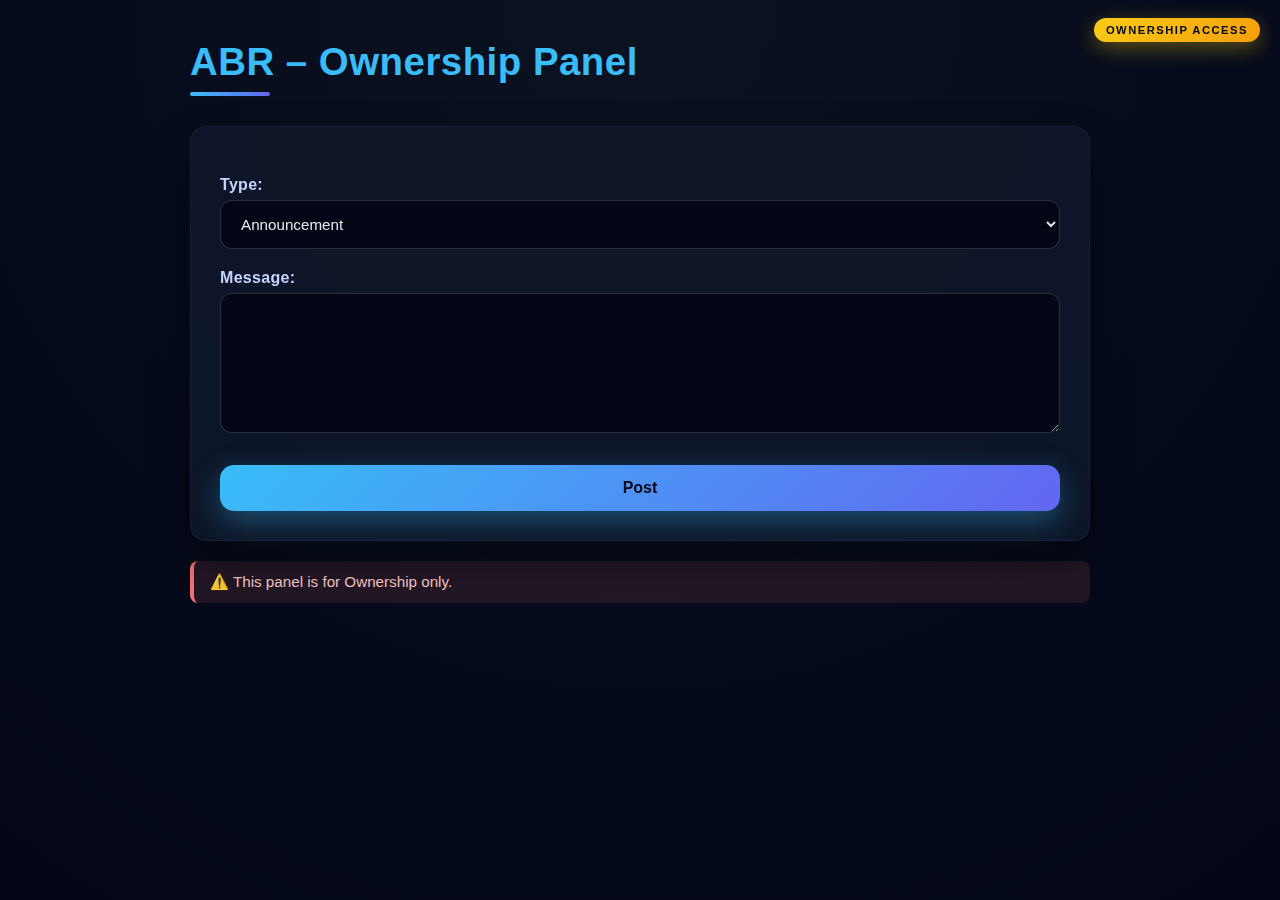
<file: index.html>
<!DOCTYPE html>
<html>
<head>
  <title>ABR Ownership Panel</title>

</head>
<link rel="stylesheet" href="style.css">
<body>

<h1>ABR – Ownership Panel</h1>

<form name="abr-posts" method="POST" data-netlify="true">
  <input type="hidden" name="form-name" value="abr-posts">

  <label>Type:</label>
  <select name="type">
    <option>Announcement</option>
    <option>Score</option>
    <option>Note</option>
  </select>

  <label>Message:</label>
  <textarea name="message" required></textarea>

  <button type="submit">Post</button>
</form>

<p class="warn">⚠️ This panel is for Ownership only.</p>

</body>
</html>
</file>
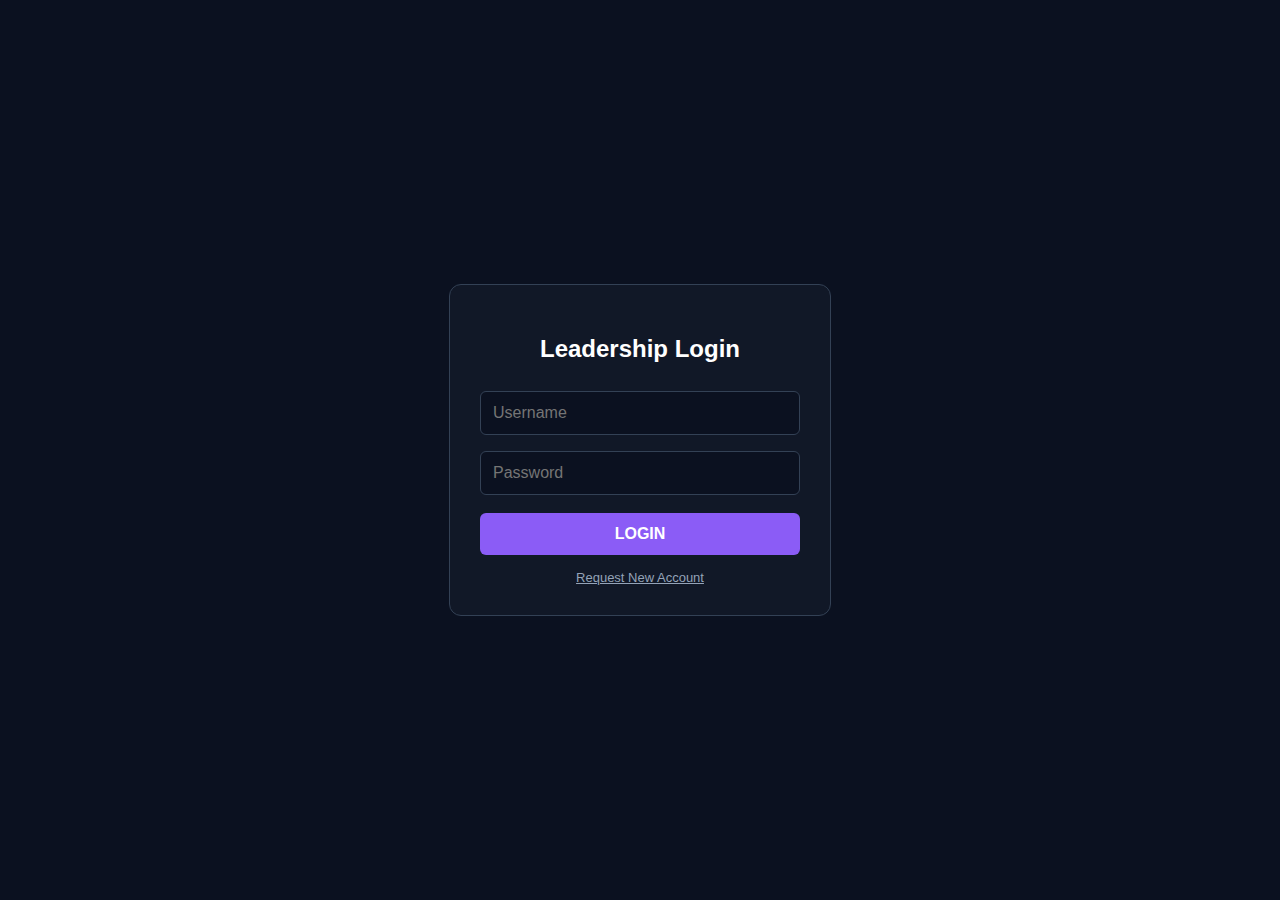
<file: leadership/index.html>
<!DOCTYPE html>
<html>
<head>
    <title>RP Admin | Leadership</title>
    <meta name="viewport" content="width=device-width, initial-scale=1.0">
    <style>
        :root { --bg: #0b1120; --side: #111827; --accent: #8b5cf6; --text: #94a3b8; --points: #10b981; }
        body { margin: 0; display: flex; height: 100vh; background: var(--bg); color: white; font-family: sans-serif; }
        
        #authOverlay { position: fixed; top: 0; left: 0; width: 100%; height: 100%; background: var(--bg); display: flex; justify-content: center; align-items: center; z-index: 10000; }
        .auth-card { background: var(--side); padding: 30px; border-radius: 12px; border: 1px solid #334155; width: 320px; text-align: center; }
        
        .sidebar { width: 250px; background: var(--side); padding: 20px; border-right: 1px solid #1e293b; display: flex; flex-direction: column; flex-shrink: 0; }
        .logo { font-weight: bold; font-size: 1.2rem; margin-bottom: 30px; color: var(--accent); }
        .nav-item { padding: 12px; border-radius: 8px; color: var(--text); cursor: pointer; transition: 0.2s; margin-bottom: 5px; text-decoration: none; display: block; }
        .nav-item:hover { background: #1e293b; color: white; }
        .nav-item.active { background: var(--accent); color: white; }
        
        .main { flex: 1; padding: 40px; overflow-y: auto; }
        .card { background: #1e293b; padding: 25px; border-radius: 12px; max-width: 600px; display: none; border: 1px solid #334155; }
        .card.active { display: block; }
        
        label { display: block; margin-top: 15px; font-size: 14px; color: var(--text); }
        input, textarea, select { width: 100%; padding: 12px; margin: 8px 0; background: #0b1120; border: 1px solid #334155; color: white; border-radius: 6px; box-sizing: border-box; font-size: 16px; }
        button { background: var(--accent); color: white; border: none; padding: 12px 20px; border-radius: 6px; cursor: pointer; font-weight: bold; width: 100%; font-size: 16px; margin-top: 10px; }
        button:hover { opacity: 0.9; }

        .public-btn { border: 1px solid var(--accent); color: var(--accent); background: transparent; margin-top: auto; text-align: center; }
        .public-btn:hover { background: var(--accent); color: white; }

        /* Styles for Register Toggle */
        .auth-toggle { margin-top: 15px; font-size: 13px; color: var(--text); cursor: pointer; text-decoration: underline; }

        @media (max-width: 768px) {
            body { flex-direction: column; height: auto; }
            .sidebar { width: 100%; border-right: none; border-bottom: 1px solid #1e293b; box-sizing: border-box; }
            .main { padding: 20px; }
        }
    </style>
</head>
<body>

    <div id="authOverlay">
        <div class="auth-card" id="loginBox">
            <h2>Leadership Login</h2>
            <input type="text" id="authUser" placeholder="Username">
            <input type="password" id="authPass" placeholder="Password">
            <button onclick="handleAuth()">LOGIN</button>
            <div class="auth-toggle" onclick="toggleAuth(true)">Request New Account</div>
        </div>

        <div class="auth-card" id="registerBox" style="display: none;">
            <h2>Account Request</h2>
            <p style="font-size: 12px; color: var(--text);">Submit for Ownership Approval</p>
            <input type="text" id="regUser" placeholder="Requested Username">
            <input type="password" id="regPass" placeholder="Requested Password">
            <button onclick="handleRegister()" style="background: #0ea5e9;">SUBMIT REQUEST</button>
            <div class="auth-toggle" onclick="toggleAuth(false)">Back to Login</div>
        </div>
    </div>

    <div class="sidebar">
        <div class="logo">👮 Management</div>
        <div id="userDisplay" style="font-size: 12px; color: var(--accent); margin-bottom: 20px;">Waiting for login...</div>
        
        <div class="nav-item active" onclick="showTab('strikeTab', this)">⚖️ Issue Strike</div>
        <div class="nav-item" onclick="showTab('pointsTab', this)">⭐ Award Points</div>
        <div class="nav-item" onclick="showTab('requestTab', this)">📩 Request Action</div>
        <div class="nav-item" onclick="showTab('loaViewTab', this)">✈️ View LOA List</div>

        <a href="../view/index.html" target="_blank" class="nav-item public-btn">📋 View Public Logs</a>
    </div>

    <div class="main">
        <div id="strikeTab" class="card active">
            <h2>Issue Staff Punishment</h2>
            <label>Target Staff:</label>
            <select id="target" class="staff-select"><option>Loading...</option></select>
            <label>Punishment Level:</label>
            <select id="lvl">
                <option>Verbal Warning</option>
                <option>Warning</option>
                <option>S1</option><option>S2</option><option>S3</option>
            </select>
            <textarea id="res" rows="4" placeholder="Reason for strike..."></textarea>
            <button onclick="sendStrike()">SUBMIT STRIKE</button>
        </div>

        <div id="pointsTab" class="card">
            <h2>Award Admin Points</h2>
            <label>Target Staff:</label>
            <select id="pointTarget" class="staff-select"><option>Loading...</option></select>
            <label>Award Amount:</label>
            <select id="pointAmount">
                <option value="5">Weekly Requirement (+5)</option>
                <option value="10">High Activity (+10)</option>
                <option value="20">Event Hosting (+20)</option>
                <option value="-10">Minor Infraction (-10)</option>
            </select>
            <textarea id="pointReason" rows="2" placeholder="Notes (Optional)"></textarea>
            <button onclick="sendPoints()" style="background: var(--points);">AWARD POINTS</button>
        </div>

        <div id="requestTab" class="card">
            <h2>Request Management Action</h2>
            <label>Target Staff:</label>
            <select id="reqTarget" class="staff-select"><option>Loading...</option></select>
            <label>Action Type:</label>
            <select id="reqType">
                <option value="Demotion">Demotion</option>
                <option value="Firing">Firing</option>
                <option value="Promotion">Promotion</option>
            </select>
            <textarea id="reqRes" rows="4" placeholder="Detailed reason..."></textarea>
            <button onclick="sendRequest()" style="background: #ec4899;">SEND REQUEST</button>
        </div>

        <div id="loaViewTab" class="card">
            <h2>Current Staff on LOA</h2>
            <div id="loaList">Loading list...</div>
            <button onclick="loadLOA()" style="background: #334155; font-size: 12px;">Refresh List</button>
        </div>
    </div>

    <script>
        const API_POST = 'https://script.google.com/macros/s/AKfycbyPN_k8nOvCChGhKoRDZzahzw_x1JffS7rw28sIodiWqzxccaR4r_UkgB2osouXKYjF_Q/exec'; 
        let CURRENT_USER = ""; 

        // Toggle between Login and Register UI
        function toggleAuth(isRegister) {
            document.getElementById('loginBox').style.display = isRegister ? 'none' : 'block';
            document.getElementById('registerBox').style.display = isRegister ? 'block' : 'none';
        }

        // Send Registration Request to the "pending" sheet
        async function handleRegister() {
            const user = document.getElementById('regUser').value;
            const pass = document.getElementById('regPass').value;
            if(!user || !pass) return alert("Fill in all fields");

            const payload = { 
                sheet: 'pending', 
                values: [user, pass, "PENDING", new Date().toLocaleString()] 
            };

            try {
                await fetch(API_POST, { method: 'POST', mode: 'no-cors', body: JSON.stringify(payload) });
                alert("Request sent! Ownership will review your account.");
                toggleAuth(false);
            } catch(e) { alert("Error sending request."); }
        }

        async function handleAuth() {
            const user = document.getElementById('authUser').value;
            const pass = document.getElementById('authPass').value;
            if(!user || !pass) return alert("Enter credentials");

            try {
                const res = await fetch(`${API_POST}?action=login&user=${user}&pass=${pass}`);
                const data = await res.json();
                if(data.status === "success") {
                    CURRENT_USER = user;
                    document.getElementById('userDisplay').innerText = "Logged in as: " + user;
                    document.getElementById('authOverlay').style.display = 'none';
                    loadStaffDropdowns();
                } else {
                    alert("Access Denied");
                }
            } catch(e) { alert("Connection Error"); }
        }

        async function loadStaffDropdowns() {
            try {
                const res = await fetch(API_POST + '?sheet=staff');
                const staffData = await res.json();
                const dropdowns = document.querySelectorAll('.staff-select');
                let options = staffData.map(s => `<option value="${s.name}">${s.name}</option>`).join('');
                dropdowns.forEach(select => select.innerHTML = options);
            } catch (e) { console.error("Dropdown error", e); }
        }

        function showTab(tabId, el) {
            document.querySelectorAll('.card').forEach(c => c.classList.remove('active'));
            document.querySelectorAll('.nav-item').forEach(n => n.classList.remove('active'));
            document.getElementById(tabId).classList.add('active');
            el.classList.add('active');
            if(tabId === 'loaViewTab') loadLOA();
        }

        async function sendStrike() {
            const payload = { sheet: 'strikes', values: [document.getElementById('target').value, document.getElementById('lvl').value, document.getElementById('res').value, new Date().toLocaleString(), CURRENT_USER] };
            await fetch(API_POST, { method: 'POST', mode: 'no-cors', body: JSON.stringify(payload) });
            alert("Strike Logged Successfully!");
        }

        async function sendPoints() {
            const payload = { sheet: 'points', values: [document.getElementById('pointTarget').value, document.getElementById('pointAmount').value, document.getElementById('pointReason').value, new Date().toLocaleString(), CURRENT_USER] };
            await fetch(API_POST, { method: 'POST', mode: 'no-cors', body: JSON.stringify(payload) });
            alert("Points Updated!");
        }

        async function sendRequest() {
            const payload = { sheet: 'requests', values: [document.getElementById('reqTarget').value, document.getElementById('reqType').value, document.getElementById('reqRes').value, "PENDING", new Date().toLocaleString(), CURRENT_USER] };
            await fetch(API_POST, { method: 'POST', mode: 'no-cors', body: JSON.stringify(payload) });
            alert("Request Sent to High Command!");
        }

        async function loadLOA() {
            const container = document.getElementById('loaList');
            try {
                const res = await fetch(API_POST + '?sheet=loa');
                const data = await res.json();
                if(!data.length) { container.innerHTML = "No active LOAs."; return; }
                let html = `<table style="width:100%; border-collapse: collapse;"><tr><th style="text-align:left; color:var(--accent);">Name</th><th style="text-align:left; color:var(--accent);">Reason</th></tr>`;
                data.forEach(i => { html += `<tr style="border-bottom: 1px solid #1e293b;"><td style="padding:8px 0;">${i.name}</td><td style="padding:8px 0;">${i.reason}</td></tr>`; });
                html += `</table>`;
                container.innerHTML = html;
            } catch (e) { container.innerHTML = "Error loading LOAs."; }
        }
    </script>
</body>
</html>
</file>
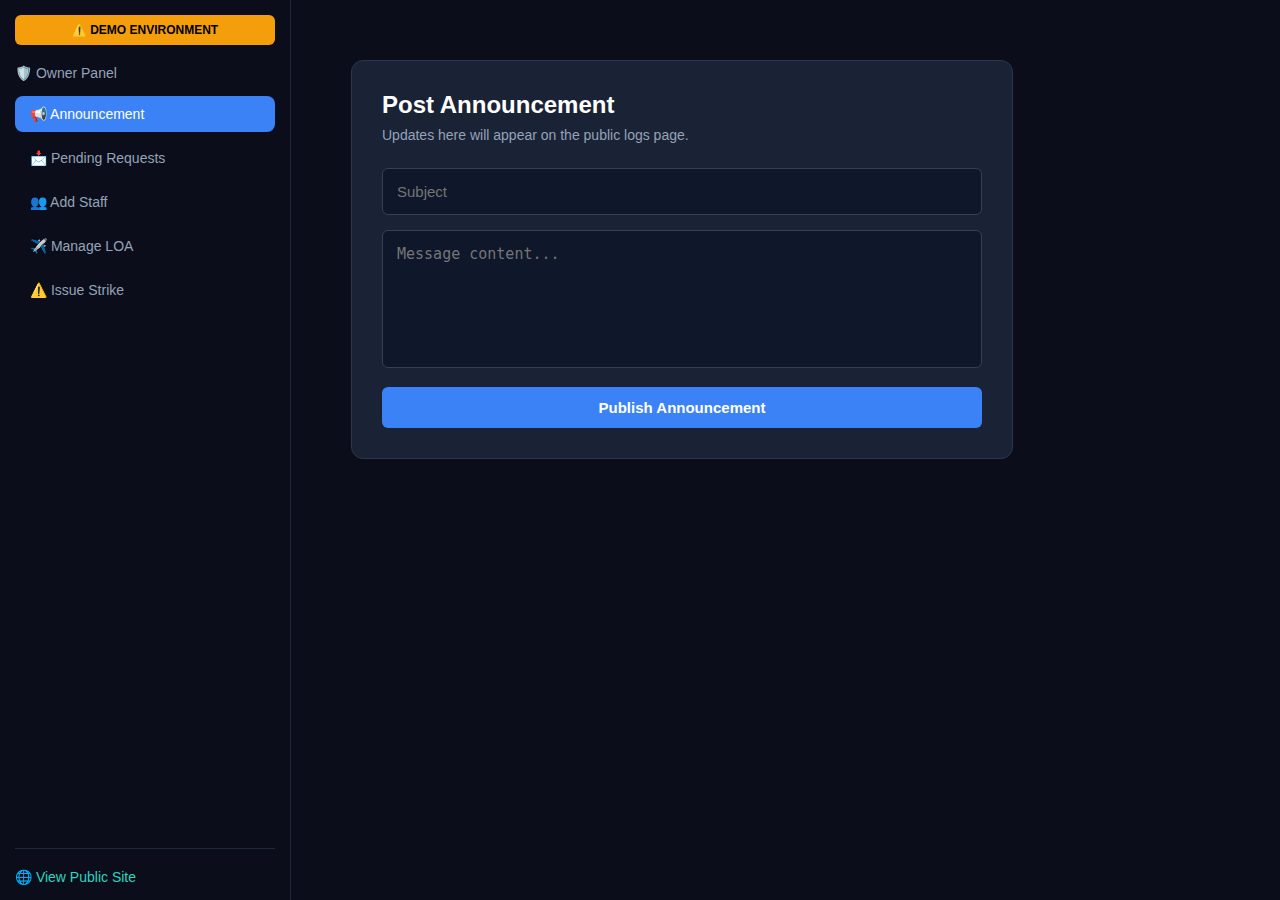
<file: owner.ship.team/index.html>
<!DOCTYPE html>
<html>
<head>
    <title>Owner Panel | Management</title>
    <meta name="viewport" content="width=device-width, initial-scale=1.0">
    <style>
        :root { 
            --bg: #0b0e1a; 
            --side: #111827; 
            --card-bg: #1e293b; 
            --accent: #3b82f6; 
            --text: #94a3b8; 
            --input: #0f172a;
            --demo-gold: #f59e0b;
        }
        body { margin: 0; display: flex; height: 100vh; background: var(--bg); color: white; font-family: 'Segoe UI', Tahoma, Geneva, Verdana, sans-serif; }
        .sidebar { width: 260px; background: var(--bg); padding: 15px; display: flex; flex-direction: column; border-right: 1px solid #1e293b; }
        .demo-banner { background: var(--demo-gold); color: black; padding: 8px; border-radius: 6px; font-weight: bold; font-size: 12px; margin-bottom: 20px; text-align: center; }
        .owner-label { color: var(--text); font-size: 14px; margin-bottom: 15px; display: flex; align-items: center; gap: 8px; }
        .nav-item { padding: 10px 15px; border-radius: 8px; color: var(--text); cursor: pointer; transition: 0.2s; margin-bottom: 8px; display: flex; align-items: center; gap: 10px; font-size: 14px; }
        .nav-item:hover { background: #1e293b; color: white; }
        .nav-item.active { background: var(--accent); color: white; }
        .view-site { margin-top: auto; color: #2dd4bf; border-top: 1px solid #1e293b; padding-top: 20px; text-decoration: none; display: flex; align-items: center; gap: 10px; font-size: 14px; }
        .main { flex: 1; padding: 60px; display: flex; flex-direction: column; align-items: flex-start; }
        .card { background: #1a2236; padding: 30px; border-radius: 12px; width: 100%; max-width: 600px; display: none; border: 1px solid #2d3748; }
        .card.active { display: block; }
        h2 { margin-top: 0; font-size: 24px; margin-bottom: 8px; }
        .subtitle { color: var(--text); font-size: 14px; margin-bottom: 25px; }
        input, textarea, select { width: 100%; padding: 14px; margin-bottom: 15px; background: var(--input); border: 1px solid #334155; color: white; border-radius: 6px; box-sizing: border-box; font-size: 15px; }
        textarea { resize: none; }
        .btn-primary { background: var(--accent); color: white; border: none; padding: 12px; border-radius: 6px; cursor: pointer; font-weight: bold; width: 100%; font-size: 15px; transition: 0.3s; }
        .btn-primary:hover { filter: brightness(1.1); }
        .req-card { background: var(--input); padding: 15px; border-radius: 8px; border: 1px solid #334155; margin-bottom: 15px; }
    </style>
</head>
<body>
    <div class="sidebar">
        <div class="demo-banner">⚠️ DEMO ENVIRONMENT</div>
        <div class="owner-label">🛡️ Owner Panel</div>
        <div class="nav-item active" onclick="show('ann', this)">📢 Announcement</div>
        <div class="nav-item" onclick="show('approvals', this)">📩 Pending Requests</div>
        <div class="nav-item" onclick="show('staff', this)">👥 Add Staff</div>
        <div class="nav-item" onclick="show('loa', this)">✈️ Manage LOA</div>
        <div class="nav-item" onclick="show('strike', this)">⚠️ Issue Strike</div>
        <a href="#" class="view-site">🌐 View Public Site</a>
    </div>
    <div class="main">
        <div id="ann" class="card active">
            <h2>Post Announcement</h2>
            <div class="subtitle">Updates here will appear on the public logs page.</div>
            <input type="text" id="mType" placeholder="Subject">
            <textarea id="mText" rows="6" placeholder="Message content..."></textarea>
            <button class="btn-primary" onclick="handleAnnounce()">Publish Announcement</button>
        </div>
        <div id="approvals" class="card">
            <h2>Pending Staff Actions</h2>
            <div class="subtitle">Approve or deny submitted requests.</div>
            <div id="requestList">Loading requests...</div>
        </div>
        <div id="staff" class="card">
            <h2>Add Staff</h2>
            <div class="subtitle">Manually add a member to the staff roster.</div>
            <input type="text" id="sName" placeholder="Username">
            <input type="text" id="sRole" placeholder="Rank">
            <button class="btn-primary" onclick="handleStaff()">Add Member</button>
        </div>
        <div id="loa" class="card">
            <h2>Manage LOA</h2>
            <div class="subtitle">Set a staff member on Leave of Absence.</div>
            <input type="text" id="lName" placeholder="Staff Username">
            <div style="display: flex; gap: 10px;">
                <input type="text" id="lStart" placeholder="Start Date">
                <input type="text" id="lEnd" placeholder="End Date">
            </div>
            <textarea id="lReason" rows="3" placeholder="Reason for leave..."></textarea>
            <button class="btn-primary" style="background: var(--demo-gold); color: black;" onclick="handleLOA()">Authorize LOA</button>
        </div>
        <div id="strike" class="card">
            <h2>Issue Strike</h2>
            <div class="subtitle">Log disciplinary action against a staff member.</div>
            <input type="text" id="stName" placeholder="Staff Username">
            <select id="stLvl">
                <option value="Warning">Warning</option>
                <option value="Strike 1">Strike 1</option>
                <option value="Strike 2">Strike 2</option>
                <option value="Strike 3">Strike 3</option>
            </select>
            <textarea id="stReason" placeholder="Reason..."></textarea>
            <button class="btn-primary" style="background: #ef4444;" onclick="handleStrike()">Issue Strike</button>
        </div>
    </div>
    <script>
        const API = 'https://script.google.com/macros/s/AKfycbyGipapObdry9qy39Zj1vY2_gRKRLm9KIDNqclRishFkhaBAutKVlcTYuuVPwnIpTwvyQ/exec';
        function show(id, el) {
            document.querySelectorAll('.card').forEach(c => c.classList.remove('active'));
            document.querySelectorAll('.nav-item').forEach(n => n.classList.remove('active'));
            document.getElementById(id).classList.add('active');
            el.classList.add('active');
            if(id === 'approvals') loadRequests();
        }
        async function apiPost(payload) {
            return fetch(API, {
                method: 'POST',
                mode: 'no-cors',
                headers: { 'Content-Type': 'application/json' },
                body: JSON.stringify(payload)
            });
        }
        async function handleLOA() {
            const data = {
                sheet: 'loa',
                values: [
                    document.getElementById('lName').value,
                    document.getElementById('lStart').value,
                    document.getElementById('lEnd').value,
                    document.getElementById('lReason').value,
                    new Date().toLocaleDateString()
                ]
            };
            await apiPost(data);
            alert("LOA Logged!");
            location.reload();
        }
        async function handleAnnounce() {
            const data = { sheet: 'announcements', values: [document.getElementById('mType').value, document.getElementById('mText').value, new Date().toLocaleString()] };
            await apiPost(data); alert("Announcement Live!"); location.reload();
        }
        async function handleStaff() {
            const data = { sheet: 'staff', values: [document.getElementById('sName').value, document.getElementById('sRole').value, new Date().toLocaleDateString()] };
            await apiPost(data); alert("Staff Added!"); location.reload();
        }
        async function handleStrike() {
            const data = { sheet: 'strikes', values: [document.getElementById('stName').value, document.getElementById('stLvl').value, document.getElementById('stReason').value, new Date().toLocaleString()] };
            await apiPost(data); alert("Strike Logged."); location.reload();
        }
        async function loadRequests() {
            const container = document.getElementById('requestList');
            container.innerHTML = "Fetching...";
            try {
                const res = await fetch(API + '?sheet=requests');
                const data = await res.json();
                const pending = data.filter(r => String(r.status).toUpperCase() === "PENDING");
                if (!pending.length) { container.innerHTML = "No pending requests."; return; }
                container.innerHTML = pending.map(r => `
                    <div class="req-card">
                        <small>${r.type}</small>
                        <h3>${r.name}</h3>
                        <p>${r.reason}</p>
                        <button style="background:#10b981; width:auto; padding:8px 15px; margin-right:5px" onclick="updateReq('${r.name}', 'APPROVED')">Approve</button>
                        <button style="background:#ef4444; width:auto; padding:8px 15px;" onclick="updateReq('${r.name}', 'DENIED')">Deny</button>
                    </div>
                `).join('');
            } catch (e) { container.innerHTML = "Error loading requests."; }
        }
        async function updateReq(name, status) {
            await apiPost({ sheet: 'requests', action: 'update', name: name, status: status });
            alert("Updated."); loadRequests();
        }
    </script>
</body>
</html>
</file>
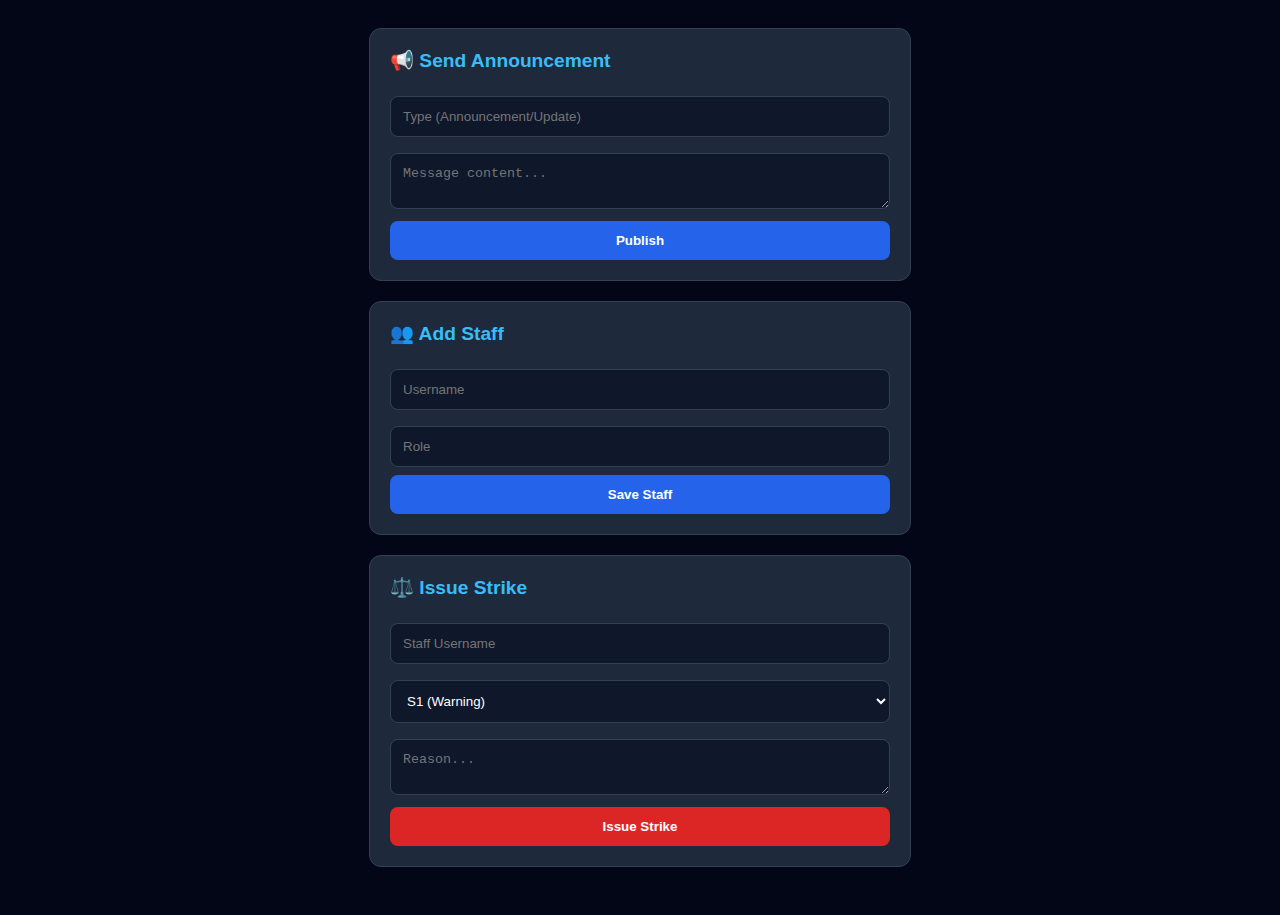
<file: owner/index.html>
<!DOCTYPE html>
<html>
<head>
    <title>RP Admin Console</title>
    <style>
        body { background: #020617; color: white; font-family: sans-serif; padding: 20px; }
        .card { background: #1e293b; padding: 20px; border-radius: 12px; max-width: 500px; margin: 0 auto 20px; border: 1px solid #334155; }
        h2 { margin-top: 0; color: #38bdf8; font-size: 1.2rem; }
        input, textarea, select { width: 100%; padding: 12px; margin: 8px 0; background: #0f172a; border: 1px solid #334155; color: white; border-radius: 8px; box-sizing: border-box; }
        button { width: 100%; padding: 12px; background: #2563eb; border: none; color: white; font-weight: bold; cursor: pointer; border-radius: 8px; }
        .strike-btn { background: #dc2626; }
    </style>
</head>
<body>

    <div class="card">
        <h2>📢 Send Announcement</h2>
        <form id="msgForm">
            <input type="text" id="mType" placeholder="Type (Announcement/Update)">
            <textarea id="mText" placeholder="Message content..." required></textarea>
            <button type="submit">Publish</button>
        </form>
    </div>

    <div class="card">
        <h2>👥 Add Staff</h2>
        <form id="staffForm">
            <input type="text" id="sName" placeholder="Username" required>
            <input type="text" id="sRole" placeholder="Role">
            <button type="submit">Save Staff</button>
        </form>
    </div>

    <div class="card">
        <h2>⚖️ Issue Strike</h2>
        <form id="strikeForm">
            <input type="text" id="strName" placeholder="Staff Username" required>
            <select id="strLevel">
                <option value="S1">S1 (Warning)</option>
                <option value="S2">S2 (Minor)</option>
                <option value="S3">S3 (Major)</option>
                <option value="S4">S4 (Termination)</option>
            </select>
            <textarea id="strReason" placeholder="Reason..." required></textarea>
            <button type="submit" class="strike-btn">Issue Strike</button>
        </form>
    </div>

    <script>
        const API = 'https://sheetdb.io/api/v1/nsqoeik98h24t';

        // Helper function to talk to Google Sheets
        async function sendToSheet(sheetName, payload) {
            const btn = event.submitter;
            btn.innerText = "Processing...";
            await fetch('https://sheetdb.io/api/v1/nsqoeik98h24t?sheet=' + sheetName, {
                method: 'POST',
                headers: {'Content-Type': 'application/json'},
                body: JSON.stringify({ data: [payload] })
            });
            alert("Success!");
            location.reload();
        }

        document.getElementById('msgForm').onsubmit = e => {
            e.preventDefault();
            sendToSheet('Sheet1', { 
                type: document.getElementById('mType').value, 
                message: document.getElementById('mText').value, 
                date: new Date().toLocaleString() 
            });
        };

        document.getElementById('staffForm').onsubmit = e => {
            e.preventDefault();
            sendToSheet('staff', { 
                name: document.getElementById('sName').value, 
                role: document.getElementById('sRole').value, 
                date_added: new Date().toLocaleDateString() 
            });
        };

        document.getElementById('strikeForm').onsubmit = e => {
            e.preventDefault();
            sendToSheet('strikes', { 
                name: document.getElementById('strName').value, 
                strike_level: document.getElementById('strLevel').value, 
                reason: document.getElementById('strReason').value,
                date: new Date().toLocaleString()
            });
        };
    </script>
</body>
</html>
</file>
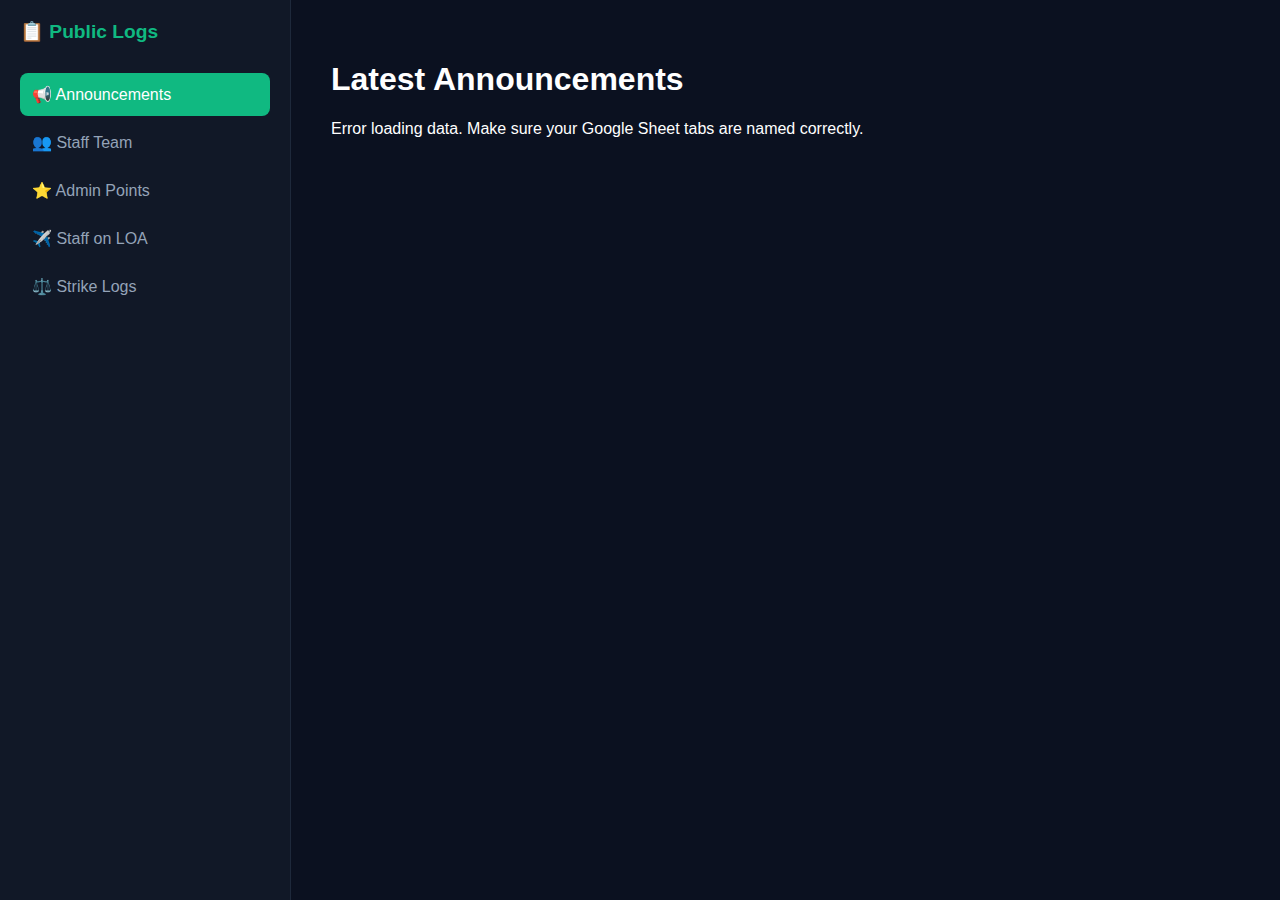
<file: view/index.html>
<!DOCTYPE html>
<html>
<head>
    <title>RP Admin | Public Logs</title>
    <meta name="viewport" content="width=device-width, initial-scale=1.0">
    <style>
        :root { --bg: #0b1120; --side: #111827; --accent: #10b981; --text: #94a3b8; }
        body { margin: 0; display: flex; height: 100vh; background: var(--bg); color: white; font-family: sans-serif; }
        .sidebar { width: 250px; background: var(--side); padding: 20px; border-right: 1px solid #1e293b; flex-shrink: 0; }
        .logo { font-weight: bold; font-size: 1.2rem; margin-bottom: 30px; color: var(--accent); }
        .nav-item { padding: 12px; border-radius: 8px; color: var(--text); cursor: pointer; transition: 0.2s; margin-bottom: 5px; }
        .nav-item:hover { background: #1e293b; color: white; }
        .nav-item.active { background: var(--accent); color: white; }
        .main { flex: 1; padding: 40px; overflow-y: auto; }
        .section { display: none; }
        .section.active { display: block; }
        table { width: 100%; border-collapse: collapse; background: #1e293b; border-radius: 8px; min-width: 500px; }
        th, td { padding: 15px; text-align: left; border-bottom: 1px solid #334155; }
        .table-wrap { overflow-x: auto; border-radius: 8px; }
        .announcement-card { background: #1e293b; padding: 20px; border-radius: 12px; border-left: 4px solid var(--accent); margin-bottom: 15px; }
        
        /* Point specific style */
        .point-badge { background: rgba(16, 185, 129, 0.2); color: var(--accent); padding: 4px 10px; border-radius: 20px; font-weight: bold; }

        @media (max-width: 768px) {
            body { flex-direction: column; }
            .sidebar { width: 100%; height: auto; border-right: none; border-bottom: 1px solid #1e293b; box-sizing: border-box; }
            .main { padding: 20px; }
        }
    </style>
</head>
<body>
    <div class="sidebar">
        <div class="logo">📋 Public Logs</div>
        <div class="nav-item active" onclick="showSection('announcements', this)">📢 Announcements</div>
        <div class="nav-item" onclick="showSection('staffList', this)">👥 Staff Team</div>
        <div class="nav-item" onclick="showSection('pointTracker', this)">⭐ Admin Points</div> <div class="nav-item" onclick="showSection('loaList', this)">✈️ Staff on LOA</div>
        <div class="nav-item" onclick="showSection('strikeLogs', this)">⚖️ Strike Logs</div>
    </div>
    <div class="main">
        <div id="announcements" class="section active">
            <h1>Latest Announcements</h1>
            <div id="annContent">Loading...</div>
        </div>

        <div id="staffList" class="section">
            <h1>Staff Team</h1>
            <div class="table-wrap">
                <table><thead><tr><th>Name</th><th>Rank</th></tr></thead><tbody id="staffContent"></tbody></table>
            </div>
        </div>

        <div id="pointTracker" class="section">
            <h1>Admin Points Tracker</h1>
            <p style="color: var(--text); margin-bottom: 20px;">Current standing of staff activity and behavior points.</p>
            <div class="table-wrap">
                <table><thead><tr><th>Admin Name</th><th>Total Points</th></tr></thead><tbody id="pointsContent"></tbody></table>
            </div>
        </div>

        <div id="loaList" class="section">
            <h1>Staff on LOA</h1>
            <div class="table-wrap">
                <table><thead><tr><th>Name</th><th>Start Date</th><th>End Date</th><th>Reason</th></tr></thead><tbody id="loaContent"></tbody></table>
            </div>
        </div>

        <div id="strikeLogs" class="section">
            <h1>Disciplinary Logs</h1>
            <div class="table-wrap">
                <table><thead><tr><th>Name</th><th>Level</th><th>Reason</th></tr></thead><tbody id="strikeContent"></tbody></table>
            </div>
        </div>
    </div>

    <script>
        const API = 'https://sheetdb.io/api/v1/t55fnhgyo2i71';

        function showSection(id, el) {
            document.querySelectorAll('.section').forEach(s => s.classList.remove('active'));
            document.querySelectorAll('.nav-item').forEach(n => n.classList.remove('active'));
            document.getElementById(id).classList.add('active');
            el.classList.add('active');
        }

        async function loadData() {
            try {
                // 1. Load Announcements
                const a = await fetch(API + '?sheet=announcements');
                const aD = await a.json();
                document.getElementById('annContent').innerHTML = aD.length ? aD.reverse().map(i => `
                    <div class="announcement-card">
                        <h3>${i.type || 'Announcement'}</h3>
                        <p>${i.message || i.content || i.text || ''}</p>
                        <small style="color: #64748b">${i.date || ''}</small>
                    </div>`).join('') : "No announcements yet.";

                // 2. Load Staff
                const s = await fetch(API + '?sheet=staff');
                const sD = await s.json();
                document.getElementById('staffContent').innerHTML = sD.length ? sD.map(i => `
                    <tr><td>${i.name}</td><td>${i.role}</td></tr>`).join('') : "<tr><td colspan='2'>No staff found.</td></tr>";

                // 3. Load Points (NEW)
                const p = await fetch(API + '?sheet=points');
                const pD = await p.json();
                document.getElementById('pointsContent').innerHTML = pD.length ? pD.map(i => `
                    <tr><td>${i.name}</td><td><span class="point-badge">${i.points || 0} pts</span></td></tr>`).join('') : "<tr><td colspan='2'>No points data available.</td></tr>";

                // 4. Load LOA
                const l = await fetch(API + '?sheet=loa');
                const lD = await l.json();
                document.getElementById('loaContent').innerHTML = lD.length ? lD.map(i => `
                    <tr><td>${i.name}</td><td>${i.start_date || i.start}</td><td>${i.end_date || i.end}</td><td>${i.reason}</td></tr>`).join('') : "<tr><td colspan='4'>No staff currently on LOA.</td></tr>";

                // 5. Load Strikes
                const st = await fetch(API + '?sheet=strikes');
                const stD = await st.json();
                document.getElementById('strikeContent').innerHTML = stD.length ? stD.reverse().map(i => `
                    <tr><td>${i.name}</td><td>${i.strike_level || i.level}</td><td>${i.reason}</td></tr>`).join('') : "<tr><td colspan='3'>No logs found.</td></tr>";

            } catch (e) {
                console.error(e);
                document.getElementById('annContent').innerHTML = "Error loading data. Make sure your Google Sheet tabs are named correctly.";
            }
        }

        loadData();
    </script>
</body>
</html>
</file>
<file: style.css>
/* ===== Global Reset ===== */
* {
  box-sizing: border-box;
  margin: 0;
  padding: 0;
}

/* ===== Body ===== */
body {
  background: radial-gradient(circle at top, #0b1220, #020617);
  color: #e5e7eb;
  font-family: "Inter", "Segoe UI", Arial, sans-serif;
  padding: 40px;
  min-height: 100vh;
}

/* ===== Container ===== */
body > * {
  max-width: 900px;
  margin: auto;
}

/* ===== Headings ===== */
h1 {
  font-size: 2.4rem;
  font-weight: 800;
  margin-bottom: 10px;
  color: #38bdf8;
  letter-spacing: 0.5px;
}

h1::after {
  content: "";
  display: block;
  width: 80px;
  height: 4px;
  margin-top: 8px;
  border-radius: 10px;
  background: linear-gradient(90deg, #38bdf8, #6366f1);
}

/* ===== Subtext / Notices ===== */
.warn {
  margin-top: 20px;
  padding: 12px 16px;
  background: rgba(248, 113, 113, 0.12);
  border-left: 4px solid #f87171;
  color: #fecaca;
  border-radius: 8px;
  font-size: 0.95rem;
}

/* ===== Form Card ===== */
form {
  margin-top: 30px;
  background: rgba(15, 23, 42, 0.85);
  backdrop-filter: blur(12px);
  border-radius: 16px;
  padding: 30px;
  box-shadow:
    0 20px 40px rgba(0, 0, 0, 0.45),
    inset 0 0 0 1px rgba(255, 255, 255, 0.05);
}

/* ===== Labels ===== */
label {
  display: block;
  margin-bottom: 6px;
  margin-top: 20px;
  font-weight: 600;
  color: #c7d2fe;
  letter-spacing: 0.3px;
}

/* ===== Inputs & Select ===== */
select,
textarea {
  width: 100%;
  padding: 14px 16px;
  background: #020617;
  border: 1px solid rgba(148, 163, 184, 0.25);
  border-radius: 12px;
  color: #e5e7eb;
  font-size: 0.95rem;
  transition: all 0.2s ease;
}

select:hover,
textarea:hover {
  border-color: #38bdf8;
}

select:focus,
textarea:focus {
  outline: none;
  border-color: #6366f1;
  box-shadow: 0 0 0 3px rgba(99, 102, 241, 0.25);
}

textarea {
  resize: vertical;
  min-height: 140px;
}

/* ===== Button ===== */
button {
  margin-top: 28px;
  width: 100%;
  padding: 14px;
  border-radius: 14px;
  border: none;
  cursor: pointer;
  font-size: 1rem;
  font-weight: 700;
  color: #020617;
  background: linear-gradient(135deg, #38bdf8, #6366f1);
  box-shadow:
    0 10px 30px rgba(56, 189, 248, 0.35);
  transition: all 0.25s ease;
}

button:hover {
  transform: translateY(-2px);
  box-shadow:
    0 18px 40px rgba(99, 102, 241, 0.45);
}

button:active {
  transform: translateY(0);
  box-shadow:
    0 8px 20px rgba(99, 102, 241, 0.35);
}

/* ===== Ownership Badge ===== */
body::before {
  content: "OWNERSHIP ACCESS";
  position: fixed;
  top: 18px;
  right: 20px;
  padding: 6px 12px;
  font-size: 0.7rem;
  letter-spacing: 1.5px;
  font-weight: 800;
  color: #020617;
  background: linear-gradient(135deg, #facc15, #f59e0b);
  border-radius: 999px;
  box-shadow: 0 6px 20px rgba(250, 204, 21, 0.35);
}

/* ===== Smooth Animation ===== */
form,
.warn,
h1 {
  animation: fadeUp 0.6s ease forwards;
}

@keyframes fadeUp {
  from {
    opacity: 0;
    transform: translateY(12px);
  }
  to {
    opacity: 1;
    transform: translateY(0);
  }
}
</file>
